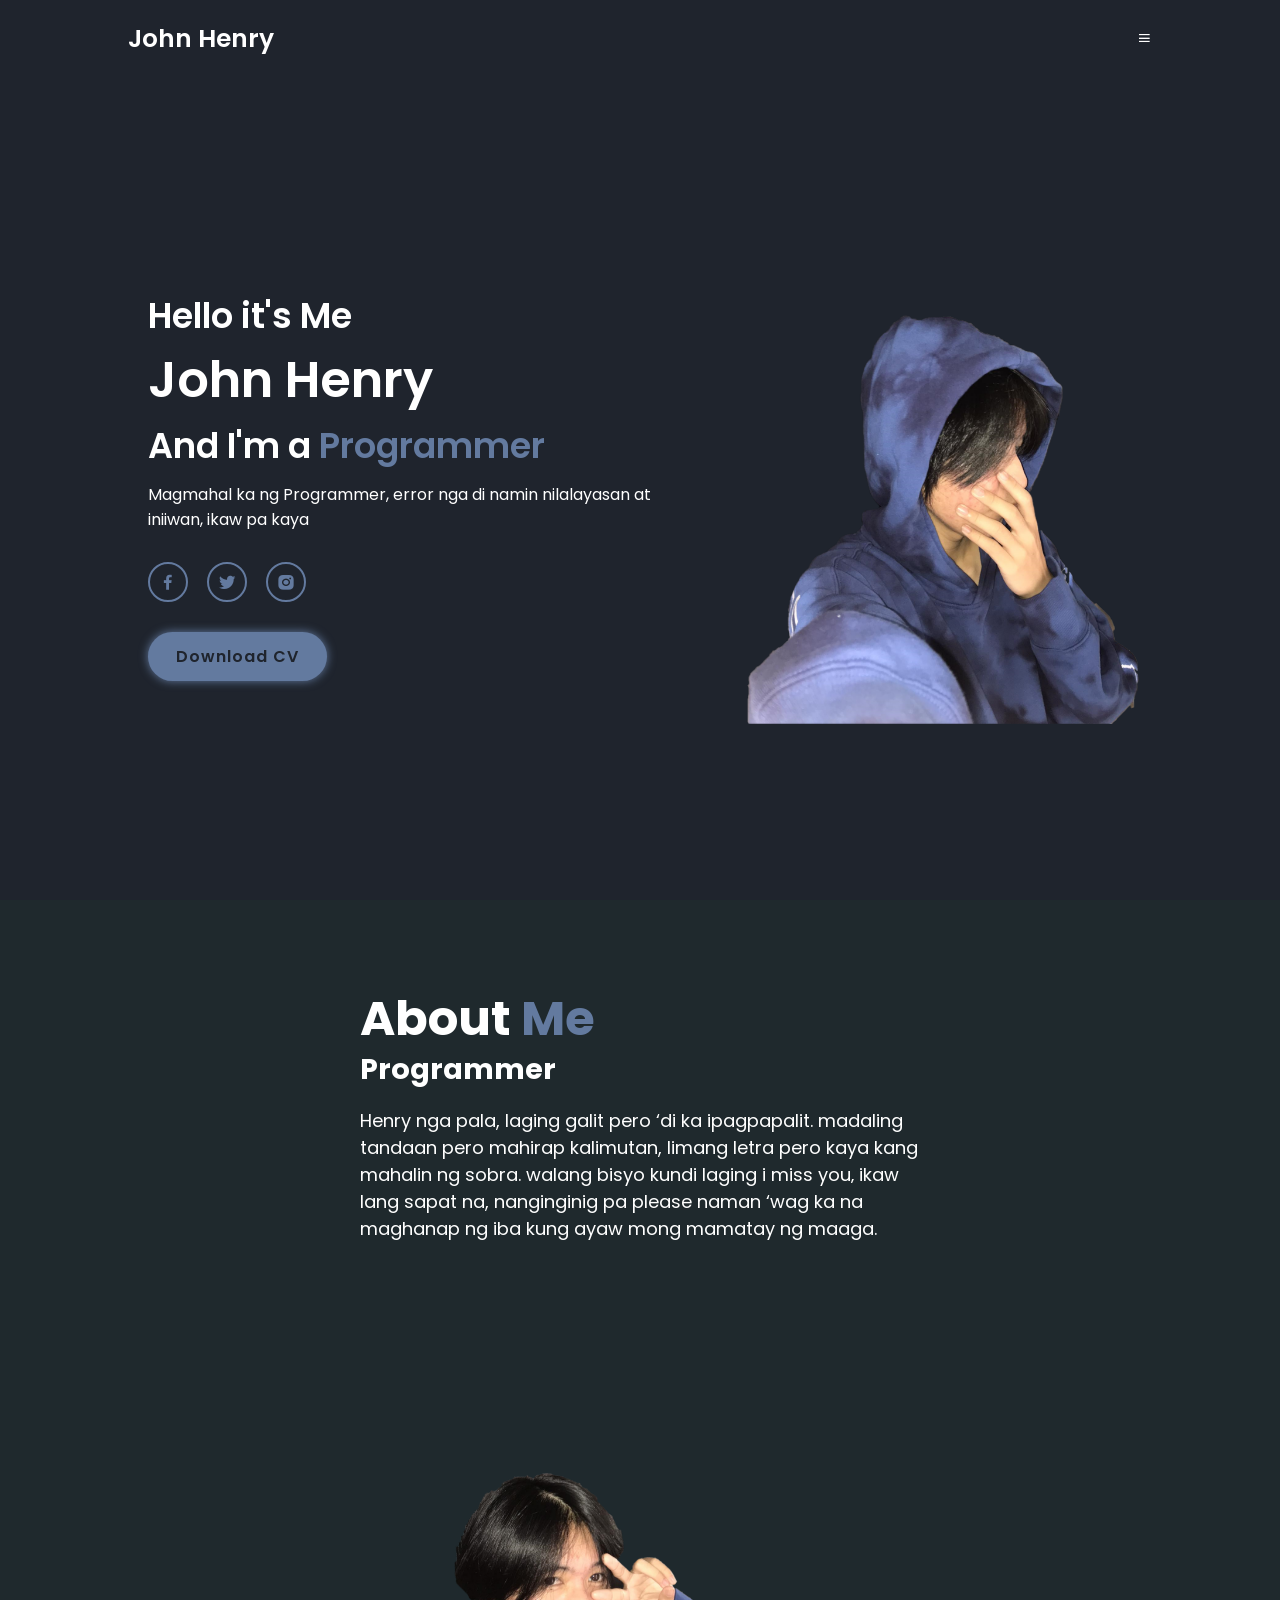
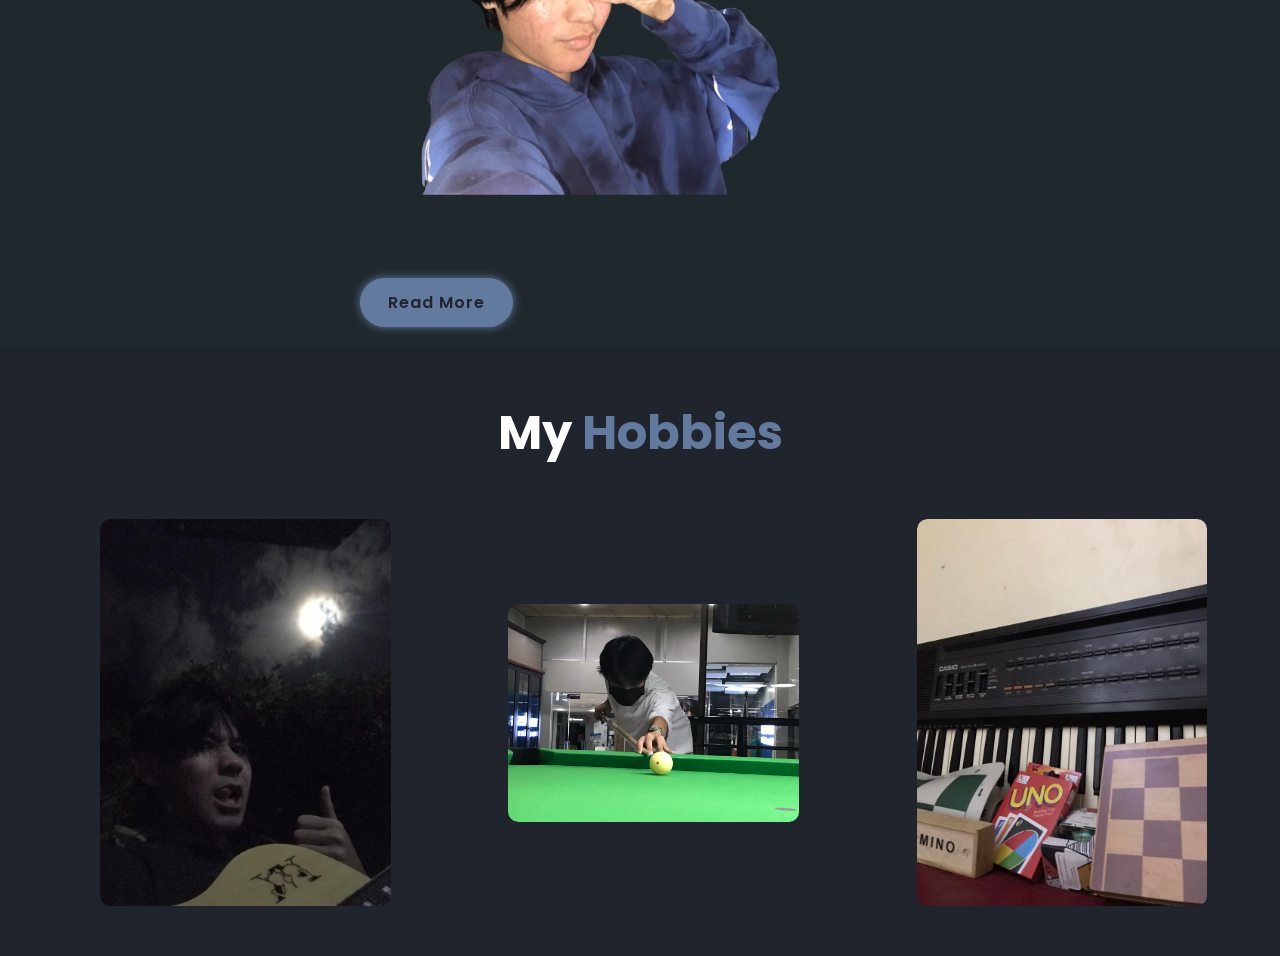
<file: index.html>
<!DOCTYPE html>
<html lang="en">
<head>
    <meta charset="UTF-8">
    <meta name="viewport" content="width=device-width, initial-scale=1.0">
    <title>Personal Portfolio</title>
    <link href='https://unpkg.com/boxicons@2.1.4/css/boxicons.min.css' rel='stylesheet'>
    <link rel="stylesheet" href="style.css">
</head>
<body>
    <header class="header">
    <a href="#" class="logo">John Henry</a>

    <div class="menu-icon" id="menu-icon">
        <i class='bx bx-menu'></i>
    </div>

    <nav class="navbar" id="navbar">
        <a href="#" class="active">Home</a>
        <a href="#about">About</a>
        <a href="#hobbies">Hobbies</a>
        <a href="#portfolio">Portfolio</a>
        <a href="#contact">Contact</a>
    </nav>
</header>

    <!-- Home Section -->
    <section class="home">
        <div class="home-content">
            <h3>Hello it's Me</h3>
            <h1>John Henry</h1>
            <h3>And I'm a <span>Programmer</span></h3>
            <p>Magmahal ka ng Programmer, error nga di namin nilalayasan at iniiwan, ikaw pa kaya</p>
            <div class="social-media">
                <a href="https://www.facebook.com/Jhnhnnry"><i class='bx bxl-facebook'></i></a>
                <a href="#"><i class='bx bxl-twitter'></i></a>
                <a href="#"><i class='bx bxl-instagram-alt'></i></a>
            </div>
            <a href="#" class="btn">Download CV</a>
        </div>
        <div class="home-img">
            <img src="BG.png" alt="">
        </div>
    </section>

    <!-- About Section -->
    <section class="about" id="about">
        <div class="about-content">
            <h2 class="heading">About <span>Me</span></h2>
            <h3>Programmer</h3>
            <p>Henry nga pala, laging galit pero ‘di ka ipagpapalit. madaling tandaan pero mahirap kalimutan, limang letra pero kaya kang mahalin ng sobra. walang bisyo kundi laging i miss you‚ ikaw lang sapat na, nanginginig pa please naman ‘wag ka na maghanap ng iba kung ayaw mong mamatay ng maaga.</p>
            <div class="about-img">
            <img src="e2.png" alt="">
        </div>
            <a href="#hobbies" class="btn">Read More</a>
        </div>
    </section>

    <!-- Hobbies Section -->
    <div class="hobbies" id="hobbies">
        <div class="hobbies-container">
            <h2 class="heading">My <span>Hobbies</span></h2>
            <div class="hobbies-worklist">
                <div class="hobbies-work">
                    <img src="gabi.jpg" alt="">
                    <div class="layer">
                        <h3>Marunong mag-gitara</h3>
                        <p>Pag ako naging bf mo, haharanahin kita gabi-gabi.</p>
                        <a href="#"><i class='bx bx-link-external'></i></a>
                    </div>
                </div>
                <div class="hobbies-work">
                    <img src="billiard.jpg" alt="">
                    <div class="layer">
                        <h3>Marunong mag-billiard</h3>
                        <p>Tara pool? pooling inlab with each other</p>
                        <a href="#"><i class='bx bx-link-external'></i></a>
                    </div>
                </div>
                <div class="hobbies-work">
                    <img src="hobbies.jpg" alt="">
                    <div class="layer">
                        <h3>Hidden hobbies</h3>
                        <p>I can play piano, chess, uno cards, yoyo, domino, rubiks cube, cat lover hindi naninipa ng pusa, better than me??</p>
                        <a href="#"><i class='bx bx-link-external'></i></a>
                    </div>
                </div>
            </div>
        </div>
    </div>

    <!-- JavaScript -->
    <script>
    const menuIcon = document.getElementById('menu-icon');
    const navbar = document.getElementById('navbar');
    const icon = menuIcon.querySelector('i');

    menuIcon.onclick = () => {
        navbar.classList.toggle('active');
        icon.classList.toggle('bx-menu');
        icon.classList.toggle('bx-x');
    };

    // Optional: Close menu when a link is clicked (for better mobile UX)
    document.querySelectorAll('.navbar a').forEach(link => {
        link.addEventListener('click', () => {
            navbar.classList.remove('active');
            icon.classList.add('bx-menu');
            icon.classList.remove('bx-x');
        });
    });
</script>
</body>
</html>
</file>
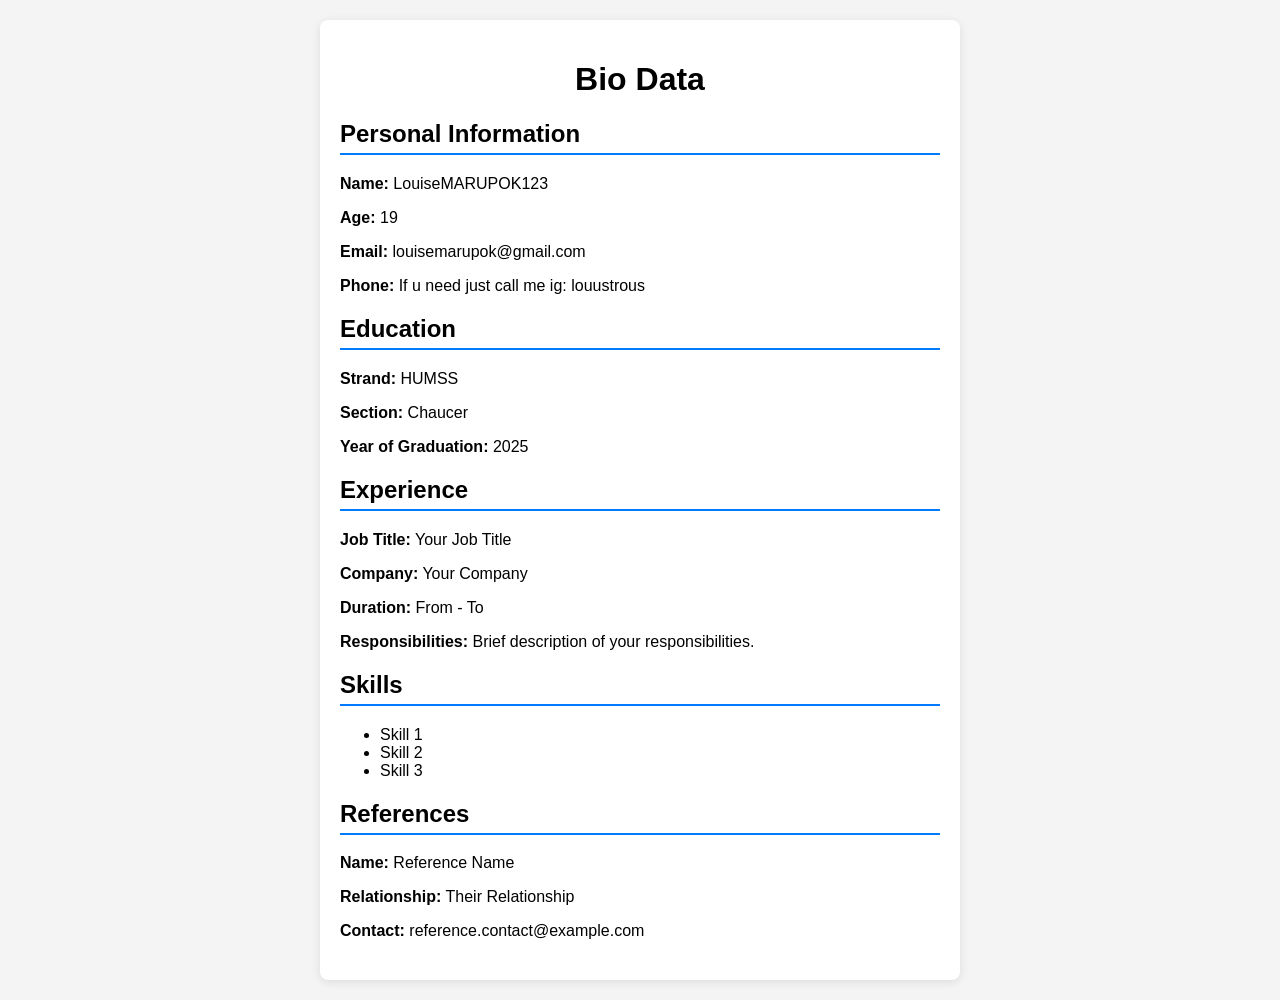
<file: biodata.html>
<!DOCTYPE html>
<html lang="en">
<head>
    <meta charset="UTF-8">
    <meta name="viewport" content="width=device-width, initial-scale=1.0">
    <title>My Bio Data</title>
    <style>
        body {
            font-family: Arial, sans-serif;
            margin: 20px;
            background-color: #f4f4f4;
        }
        h1 {
            text-align: center;
        }
        .container {
            max-width: 600px;
            margin: auto;
            background: white;
            padding: 20px;
            border-radius: 8px;
            box-shadow: 0 2px 10px rgba(0,0,0,0.1);
        }
        .section {
            margin-bottom: 20px;
        }
        .section h2 {
            border-bottom: 2px solid #007bff;
            padding-bottom: 5px;
        }
    </style>
</head>
<body>

    <div class="container">
        <h1>Bio Data</h1>

        <div class="section">
            <h2>Personal Information</h2>
            <p><strong>Name:</strong> LouiseMARUPOK123</p>
            <p><strong>Age:</strong> 19 </p>
            <p><strong>Email:</strong> louisemarupok@gmail.com</p>
            <p><strong>Phone:</strong> If u need just call me ig: louustrous</p>
        </div>

        <div class="section">
            <h2>Education</h2>
            <p><strong>Strand:</strong> HUMSS</p>
            <p><strong>Section:</strong> Chaucer</p>
            <p><strong>Year of Graduation:</strong> 2025</p>
        </div>

        <div class="section">
            <h2>Experience</h2>
            <p><strong>Job Title:</strong> Your Job Title</p>
            <p><strong>Company:</strong> Your Company</p>
            <p><strong>Duration:</strong> From - To</p>
            <p><strong>Responsibilities:</strong> Brief description of your responsibilities.</p>
        </div>

        <div class="section">
            <h2>Skills</h2>
            <ul>
                <li>Skill 1</li>
                <li>Skill 2</li>
                <li>Skill 3</li>
            </ul>
        </div>

        <div class="section">
            <h2>References</h2>
            <p><strong>Name:</strong> Reference Name</p>
            <p><strong>Relationship:</strong> Their Relationship</p>
            <p><strong>Contact:</strong> reference.contact@example.com</p>
        </div>
    </div>

</body>
</html>
</file>
<file: style.css>
@import url('https://fonts.googleapis.com/css2?family=Poppins:ital,wght@1,300&display=swap');

* {
    margin: 0;
    padding: 0;
    box-sizing: border-box;
    font-family: 'Poppins', 'sans-serif';
    scroll-behavior: smooth;
}

body {
    background: #1f242d;
    color: #fff;
}

.header {
    position: fixed;
    top: 0;
    left: 0;
    width: 100%;
    padding: 20px 10%;
    background: transparent;
    display: flex;
    justify-content: space-between;
    align-items: center;
    z-index: 100;
}
.logo {
    font-size: 25px;
    color: #fff;
    text-decoration: none;
    font-weight: 600;
    cursor: default;
}
.navbar a {
    font-size: 18px;
    color: #fff;
    text-decoration: none;
    font-weight: 500;
    margin-left: 35px;
    transition: .3s;
}
.navbar a:hover,
.navbar a.active {
    color: #637A9F;
}
.home  {
    position: relative;
    width: 100%;
    height: 100vh;
    display: flex;
    justify-content: space-between;
    align-items: center;
    padding: 70px 10% 0;
}
.home-content {
    max-width: 550px;
}
.home-content h3 {
    font-size: 35px;
    font-weight: 600;
}
.home-content h3 span {
    color: #637A9F;
}
.home-content h3:nth-of-type(2) {
    margin-bottom: 10px;
}
.home-content h1 {
    font-size: 50px;
    font-weight: 600;
    margin: 1px 0;
}
.home-content p {
    font-size: 16px;
}
.home-img img {
    max-width: 450px;
    margin-right: -20px;
}
.social-media a {
    display: inline-flex;
    width: 40px;
    height: 40px;
    align-items: center;
    justify-content: center;
    background: transparent;
    border: 2px solid #637A9F;
    border-radius: 50%;
    font-size: 20px;
    color: #637A9F;
    margin: 30px 15px 30px 0;
    text-decoration: none;
    transition: .5s ease;
}
.social-media a:hover {
    color:#1f242d;
    background: #0ef;
    box-shadow: 0 0 20px  #0ef;
}
.btn {
    display: inline-block;
    padding: 12px 28px;
    background: #637A9F;
    border-radius: 40px;
    box-shadow: 0 0 10px #637A9F;
    color: #1f242d;
    text-decoration: none;
    font-size: 16px;
    letter-spacing: 1px;
    font-weight: 600;
}
.about-img img {
    max-width: 450px;
}
.about {
    display: flex;
    justify-content: center;
    align-items: center;
    gap: 2rem;
    background: #1f292d;
    transition: 0.5ease;
    padding: 70px 10% 0;
}
.about-content {
    max-width: 600px;
}
.about-img img {
    width: 35vw;
}
.heading {
    text-align: center;
    font-size: 3rem;
}
.heading span {
    color: #637A9F;
}
.about-content h2 {
    text-align: left;
    line-height: 1.2;
}
.about-content h3 {
    font-size: 1.8rem;
}
.about-content p {
    font-size: 18px;
    margin: 1rem 0 2rem;
}
.hobbies {
    padding: 50px 0;
}
.hobbies-worklist {
    display: grid;
    grid-template-columns: repeat(auto-fit, minmax(250px,1fr));
    grid-gap: 45px;
    margin-top: 50px;
    align-items: center;
    justify-content: center;
    margin-left: 100px;
}
.hobbies-work {
    border-radius: 10px;
    position: relative;
    overflow: hidden;
}
.hobbies-work img {
    width: 80%;
    border-radius: 10px;
    display: block;
    transition: transform 0.5s;
}
.layer  {
    width: 100%;
    height: 0;
    background: linear-gradient(rgba(0,0,0,0.6), #637A9F);
    border-radius: 10px;
    position: absolute;
    left: 0;
    bottom: 0;
    overflow: hidden;
    display: flex;
    align-items: center; 
    justify-content: center;
    flex-direction: column;
    padding: 0 40px;
    text-align: center;
    transition: height 0.5s;
    width: 85%;
}
.layer h3 {
    font-weight: 500;
    margin-bottom: 20px;
}
.layer a {
    margin-top: 20px;
    color: #637A9F  ;
    text-decoration: none;
    font-size: 18px;
    line-height: 60px;
    background: #fff;
    width: 60px;
    height: 60px;
    border-radius: 50%  ;
    text-align: center;
}
.hobbies-work:hover img {
    transform: scale(1.1);
}
.hobbies-work:hover .layer {
    height: 100%;
}
@media (max-width: 768px) {
    .menu-icon {
        display: block;
        font-size: 30px;
        cursor: pointer;
        color: #fff;
        position: absolute;
        right: 20px;   /* Pushes the icon to the left side */
        top: 50%;
        transform: translateY(-50%);
        z-index: 1001;
    }
}
    .home-content, .about-content {
    padding: 20px;
}
    .navbar {
        position: absolute;
        top: 100%;
        left: 0;
        width: 100%;
        background: #1f242d;
        flex-direction: column;
        align-items: left;
        display: none;
    }

    .navbar.active {
        display: flex;
    }

    .navbar a {
        margin: 15px 0;
        display: block;
        text-align: center;
    }
}

/* Show navbar inline and hide menu icon in desktop */
@media (min-width: 769px) {
    .menu-icon {
        display: none;
    }
.navbar {
        display: flex !important;
    }
}
</file>
